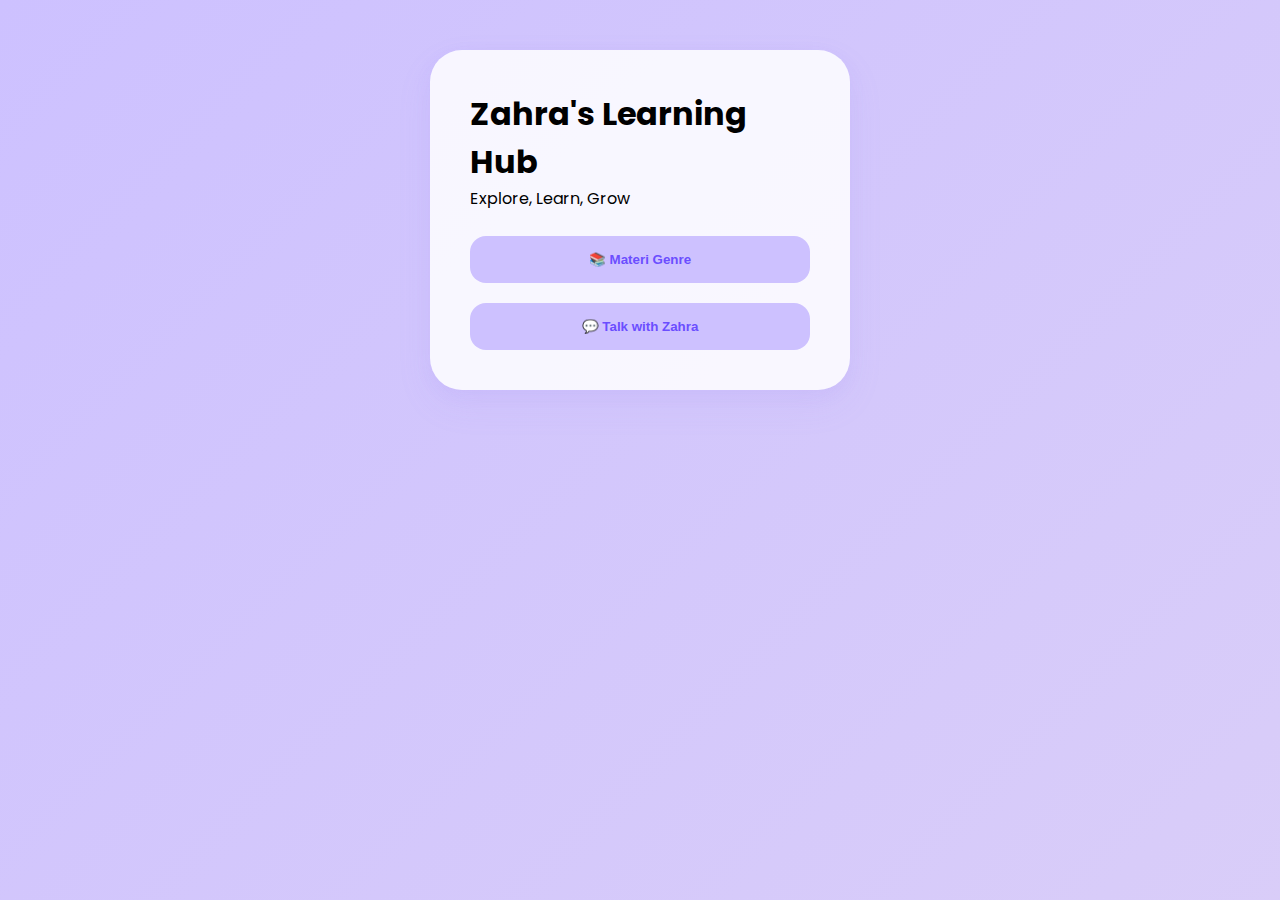
<file: index.html>
<!DOCTYPE html>
<html lang="id">
<head>
    <meta charset="UTF-8">
    <meta name="viewport" content="width=device-width, initial-scale=1.0">
    <title>Zahra's Learning Hub</title>
    <link href="https://fonts.googleapis.com/css2?family=Poppins:wght@300;400;600&display=swap" rel="stylesheet">
    <link rel="stylesheet" href="styles.css">
</head>
<body>
     <div class="background-gradient">
        <div class="container">
            <div class="profile-section">
                <h1>Zahra's Learning Hub</h1>
                <p>Explore, Learn, Grow</p>
            </div>
            <br>
            <div class="button-group">
                <button id="materiGenre" class="btn btn-materi" >
                    <span>📚 Materi Genre</span>
                </button>
                <button id="talkWithZahra" class="btn btn-talk">
                    <span>💬 Talk with Zahra</span>
                </button>
            </div>
        </div>
    </div> 
    <script src="script.js"></script>
</body>
</html>
</file>
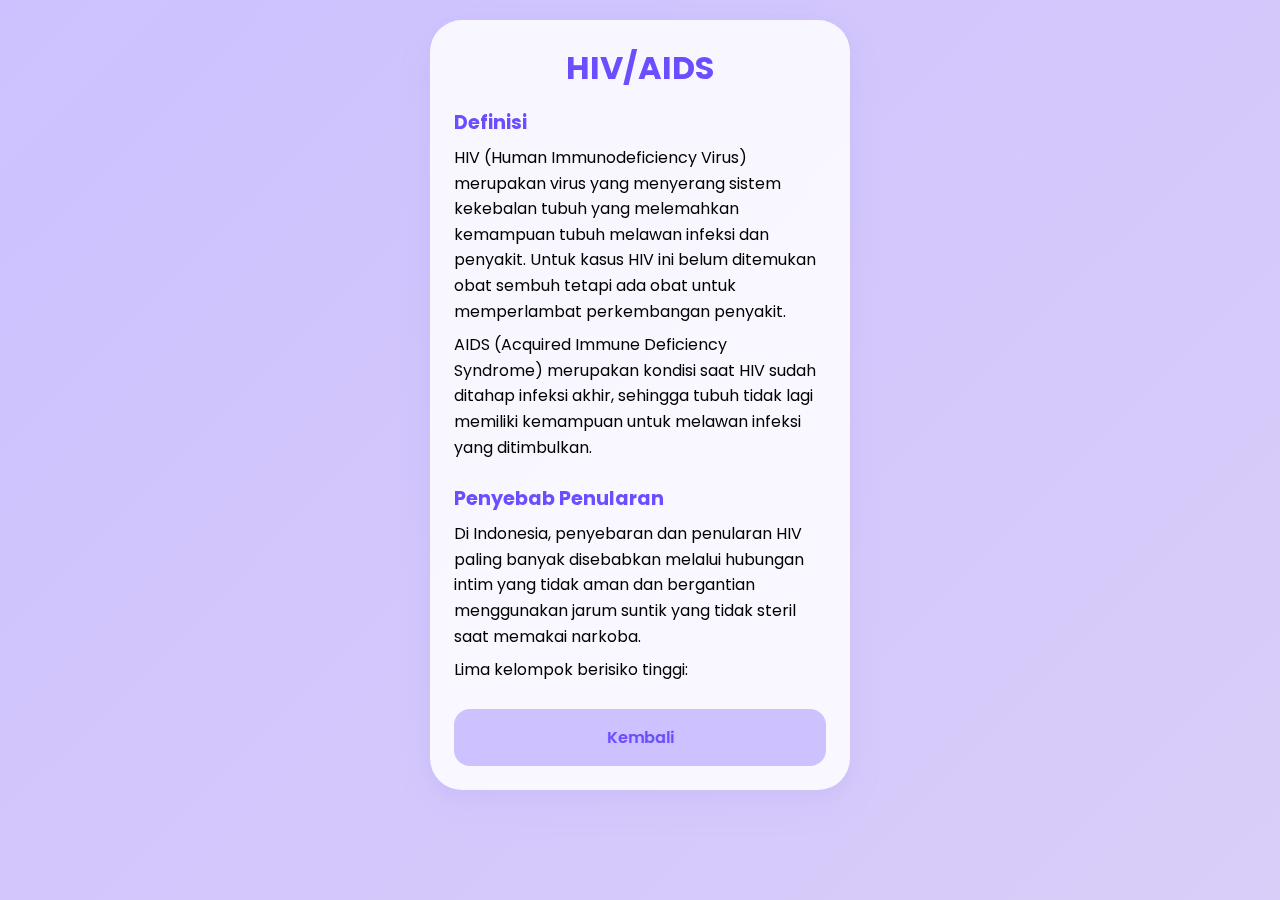
<file: hiv.html>
<!DOCTYPE html>
<html lang="id">
<head>
    <meta charset="UTF-8">
    <meta name="viewport" content="width=device-width, initial-scale=1.0">
    <title>Materi Genre: HIV/AIDS</title>
    <link href="https://fonts.googleapis.com/css2?family=Poppins:wght@300;400;600&display=swap" rel="stylesheet">
    <style>
        :root {
            --color-bg-lightest: #F5EFFF;
            --color-bg-light: #E5D9F2;
            --color-accent-soft: #CDC1FF;
            --color-accent-vibrant: #A294F9;
            --color-text-primary: #6B4EFF;
            --color-text-secondary: #8A80AD;
            --shadow-subtle: 0 10px 30px rgba(162, 148, 249, 0.15);
            --transition-smooth: all 0.4s cubic-bezier(0.25, 0.46, 0.45, 0.94);
        }

        *, *::before, *::after {
            margin: 0;
            padding: 0;
            box-sizing: border-box;
        }

        html, body {
            height: 100%;
            font-size: 16px;
            scroll-behavior: smooth;
        }

        body {
            font-family: 'Poppins', -apple-system, BlinkMacSystemFont, 'Segoe UI', sans-serif;
            background: linear-gradient(
                135deg, 
                var(--color-bg-lightest), 
                var(--color-bg-light)
            );
            min-height: 100vh;
            display: flex;
            align-items: center;
            justify-content: center;
            overflow-x: hidden;
        }

        .background-gradient {
            position: fixed;
            top: 0;
            left: 0;
            width: 100%;
            height: 100%;
            background: linear-gradient(
                -45deg, 
                var(--color-bg-lightest), 
                var(--color-bg-light), 
                var(--color-accent-soft)
            );
            background-size: 400% 400%;
            animation: gradientBG 15s ease infinite;
            z-index: 10;
        }

        @keyframes gradientBG {
            0% { background-position: 0% 50%; }
            50% { background-position: 100% 50%; }
            100% { background-position: 0% 50%; }
        }

        .container {
            width: 95%;
            max-width: 420px;
            background: rgba(255, 255, 255, 0.85);
            border-radius: 2rem;
            padding: 1.5rem;
            box-shadow: 
                0 15px 35px rgba(162, 148, 249, 0.1),
                0 5px 15px rgba(162, 148, 249, 0.1);
            backdrop-filter: blur(15px);
            margin: 20px auto;
            max-height: 91vh;
            overflow-y: auto;
        }

        .materi-container {
            max-height: 65vh;
            overflow-y: auto;
            padding-right: 10px;
            scrollbar-width: thin;
            scrollbar-color: var(--color-accent-soft) transparent;
        }

        .materi-container::-webkit-scrollbar {
            width: 6px;
        }

        .materi-container::-webkit-scrollbar-track {
            background: transparent;
        }

        .materi-container::-webkit-scrollbar-thumb {
            background-color: var(--color-accent-soft);
            border-radius: 20px;
        }

        .header h1 {
            text-align: center;
            color: var(--color-text-primary);
            margin-bottom: 1rem;
        }

        .materi-section {
            margin-bottom: 1.5rem;
        }

        .materi-section h2 {
            color: var(--color-text-primary);
            margin-bottom: 0.5rem;
            font-size: 1.2rem;
        }

        .materi-section p, 
        .materi-section ul, 
        .materi-section ol {
            margin-bottom: 0.5rem;
            line-height: 1.6;
        }

        .materi-section ul, 
        .materi-section ol {
            padding-left: 1.5rem;
        }

        .btn {
            position: relative;
            padding: 1rem 1.5rem;
            border: none;
            border-radius: 1rem;
            background: var(--color-accent-soft);
            color: var(--color-text-primary);
            font-weight: 600;
            cursor: pointer;
            text-align: center;
            margin-top: 1rem;
        }

        @media (max-width: 375px) {
            .container {
                width: 100%;
                padding: 1rem;
                margin: 10px;
                border-radius: 1rem;
            }

            .materi-container {
                max-height: 70vh;
            }

            body {
                font-size: 14px;
            }
        }
    </style>
</head>
<body>
    <div class="background-gradient">
        <div class="container">
            <div class="header">
                <h1>HIV/AIDS</h1>
            </div>
            <div class="materi-container">
                <div class="materi-section">
                    <h2>Definisi</h2>
                    <p>HIV (Human Immunodeficiency Virus) merupakan virus yang menyerang sistem kekebalan tubuh yang melemahkan kemampuan tubuh melawan infeksi dan penyakit. Untuk kasus HIV ini belum ditemukan obat sembuh tetapi ada obat untuk memperlambat perkembangan penyakit.</p>
                    <p>AIDS (Acquired Immune Deficiency Syndrome) merupakan kondisi saat HIV sudah ditahap infeksi akhir, sehingga tubuh tidak lagi memiliki kemampuan untuk melawan infeksi yang ditimbulkan.</p>
                </div>

                <div class="materi-section">
                    <h2>Penyebab Penularan</h2>
                    <p>Di Indonesia, penyebaran dan penularan HIV paling banyak disebabkan melalui hubungan intim yang tidak aman dan bergantian menggunakan jarum suntik yang tidak steril saat memakai narkoba.</p>
                    <p>Lima kelompok berisiko tinggi:</p>
                    <ol>
                        <li>Hubungan seks bebas tanpa kondom</li>
                        <li>Pembuat tato/tindik dengan peralatan tidak steril</li>
                        <li>Penderita Penyakit Menular Seksual (PMS)</li>
                        <li>Pengguna narkotika suntik</li>
                        <li>Pasangan pengguna narkotika suntik</li>
                    </ol>
                </div>

                <div class="materi-section">
                    <h2>Gejala</h2>
                    <p><strong>Tahap Pertama:</strong></p>
                    <ul>
                        <li>Gejala mirip flu</li>
                        <li>Demam, nyeri tenggorokan</li>
                        <li>Ruam, pembengkakan kelenjar</li>
                        <li>Diare, kelelahan</li>
                    </ul>

                    <p><strong>Tahap Kedua:</strong></p>
                    <ul>
                        <li>Umumnya tanpa gejala</li>
                        <li>Virus terus merusak sistem kekebalan</li>
                        <li>Berisiko menularkan</li>
                    </ul>

                    <p><strong>Tahap Ketiga:</strong></p>
                    <ul>
                        <li>Daya tahan tubuh menurun</li>
                        <li>Demam berkepanjangan</li>
                        <li>Kelelahan kronis</li>
                        <li>Infeksi jamur</li>
                        <li>Penurunan berat badan drastis</li>
                    </ul>
                </div>

                <div class="materi-section">
                    <h2>Media Penularan</h2>
                    <ol>
                        <li>Cairan darah</li>
                        <li>Sperma</li>
                        <li>Penularan ibu ke janin</li>
                        <li>ASI (dengan syarat tertentu)</li>
                    </ol>
                </div>

                <div class="materi-section">
                    <h2>Pencegahan:</h2>
                    <ul>
                        <li><strong>A</strong>: Abstinence (tidak hubungan seks pra-nikah)</li>
                        <li><strong>B</strong>: Be Faithful (setia pada pasangan)</li>
                        <li><strong>C</strong>: Condom (gunakan pengaman)</li>
                        <li><strong>D</strong>: Don't Inject (hindari narkoba suntik)</li>
                        <li><strong>E</strong>: Equipment Save (gunakan peralatan steril)</li>
                    </ul>
                </div>
            </div>
            <div class="btn" onclick="window.location.href='opsi_materi.html'">
                <span>Kembali</span>
            </div>
        </div>
    </div>
</body>
</html>
</file>
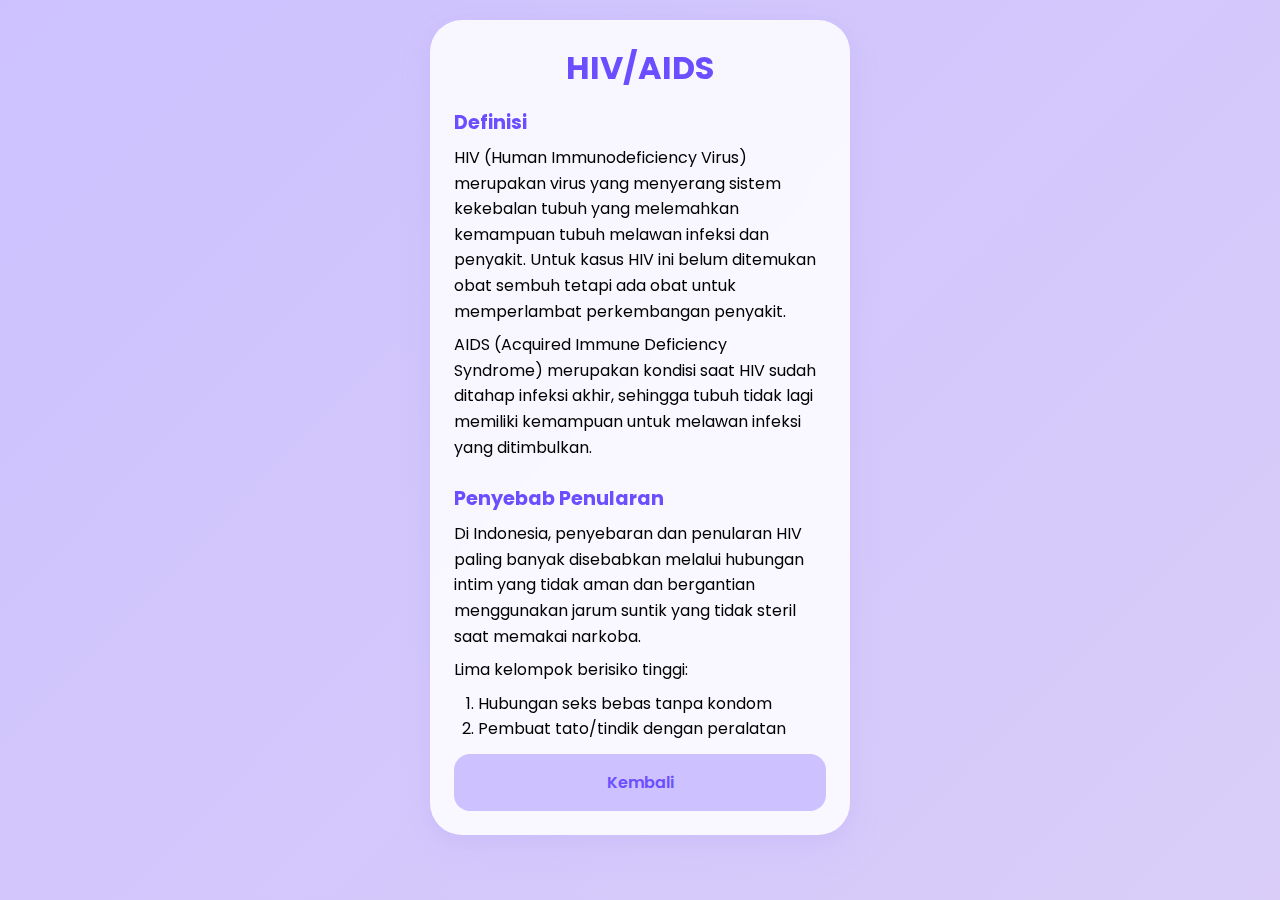
<file: materi.html>
<!DOCTYPE html>
<html lang="id">
<head>
    <meta charset="UTF-8">
    <meta name="viewport" content="width=device-width, initial-scale=1.0">
    <title>Materi Genre: HIV/AIDS</title>
    <link href="https://fonts.googleapis.com/css2?family=Poppins:wght@300;400;600&display=swap" rel="stylesheet">
    <style>
        :root {
            --color-bg-lightest: #F5EFFF;
            --color-bg-light: #E5D9F2;
            --color-accent-soft: #CDC1FF;
            --color-accent-vibrant: #A294F9;
            --color-text-primary: #6B4EFF;
            --color-text-secondary: #8A80AD;
            --shadow-subtle: 0 10px 30px rgba(162, 148, 249, 0.15);
            --transition-smooth: all 0.4s cubic-bezier(0.25, 0.46, 0.45, 0.94);
        }

        *, *::before, *::after {
            margin: 0;
            padding: 0;
            box-sizing: border-box;
        }

        html, body {
            height: 100%;
            font-size: 16px;
            scroll-behavior: smooth;
        }

        body {
            font-family: 'Poppins', -apple-system, BlinkMacSystemFont, 'Segoe UI', sans-serif;
            background: linear-gradient(
                135deg, 
                var(--color-bg-lightest), 
                var(--color-bg-light)
            );
            min-height: 100vh;
            display: flex;
            align-items: center;
            justify-content: center;
            overflow-x: hidden;
        }

        .background-gradient {
            position: fixed;
            top: 0;
            left: 0;
            width: 100%;
            height: 100%;
            background: linear-gradient(
                -45deg, 
                var(--color-bg-lightest), 
                var(--color-bg-light), 
                var(--color-accent-soft)
            );
            background-size: 400% 400%;
            animation: gradientBG 15s ease infinite;
            z-index: 10;
        }

        @keyframes gradientBG {
            0% { background-position: 0% 50%; }
            50% { background-position: 100% 50%; }
            100% { background-position: 0% 50%; }
        }

        .container {
            width: 95%;
            max-width: 420px;
            background: rgba(255, 255, 255, 0.85);
            border-radius: 2rem;
            padding: 1.5rem;
            box-shadow: 
                0 15px 35px rgba(162, 148, 249, 0.1),
                0 5px 15px rgba(162, 148, 249, 0.1);
            backdrop-filter: blur(15px);
            margin: 20px auto;
            max-height: 91vh;
            overflow-y: auto;
        }

        .materi-container {
            max-height: 70vh;
            overflow-y: auto;
            padding-right: 10px;
            scrollbar-width: thin;
            scrollbar-color: var(--color-accent-soft) transparent;
        }

        .materi-container::-webkit-scrollbar {
            width: 6px;
        }

        .materi-container::-webkit-scrollbar-track {
            background: transparent;
        }

        .materi-container::-webkit-scrollbar-thumb {
            background-color: var(--color-accent-soft);
            border-radius: 20px;
        }

        .header h1 {
            text-align: center;
            color: var(--color-text-primary);
            margin-bottom: 1rem;
        }

        .materi-section {
            margin-bottom: 1.5rem;
        }

        .materi-section h2 {
            color: var(--color-text-primary);
            margin-bottom: 0.5rem;
            font-size: 1.2rem;
        }

        .materi-section p, 
        .materi-section ul, 
        .materi-section ol {
            margin-bottom: 0.5rem;
            line-height: 1.6;
        }

        .materi-section ul, 
        .materi-section ol {
            padding-left: 1.5rem;
        }

        .btn {
            position: relative;
            padding: 1rem 1.5rem;
            border: none;
            border-radius: 1rem;
            background: var(--color-accent-soft);
            color: var(--color-text-primary);
            font-weight: 600;
            cursor: pointer;
            text-align: center;
            margin-top: 1rem;
        }

        @media (max-width: 375px) {
            .container {
                width: 100%;
                padding: 1rem;
                margin: 10px;
                border-radius: 1rem;
            }

            .materi-container {
                max-height: 70vh;
            }

            body {
                font-size: 14px;
            }
        }
    </style>
</head>
<body>
    <div class="background-gradient">
        <div class="container">
            <div class="header">
                <h1>HIV/AIDS</h1>
            </div>
            <div class="materi-container">
                <div class="materi-section">
                    <h2>Definisi</h2>
                    <p>HIV (Human Immunodeficiency Virus) merupakan virus yang menyerang sistem kekebalan tubuh yang melemahkan kemampuan tubuh melawan infeksi dan penyakit. Untuk kasus HIV ini belum ditemukan obat sembuh tetapi ada obat untuk memperlambat perkembangan penyakit.</p>
                    <p>AIDS (Acquired Immune Deficiency Syndrome) merupakan kondisi saat HIV sudah ditahap infeksi akhir, sehingga tubuh tidak lagi memiliki kemampuan untuk melawan infeksi yang ditimbulkan.</p>
                </div>

                <div class="materi-section">
                    <h2>Penyebab Penularan</h2>
                    <p>Di Indonesia, penyebaran dan penularan HIV paling banyak disebabkan melalui hubungan intim yang tidak aman dan bergantian menggunakan jarum suntik yang tidak steril saat memakai narkoba.</p>
                    <p>Lima kelompok berisiko tinggi:</p>
                    <ol>
                        <li>Hubungan seks bebas tanpa kondom</li>
                        <li>Pembuat tato/tindik dengan peralatan tidak steril</li>
                        <li>Penderita Penyakit Menular Seksual (PMS)</li>
                        <li>Pengguna narkotika suntik</li>
                        <li>Pasangan pengguna narkotika suntik</li>
                    </ol>
                </div>

                <div class="materi-section">
                    <h2>Gejala</h2>
                    <p><strong>Tahap Pertama:</strong></p>
                    <ul>
                        <li>Gejala mirip flu</li>
                        <li>Demam, nyeri tenggorokan</li>
                        <li>Ruam, pembengkakan kelenjar</li>
                        <li>Diare, kelelahan</li>
                    </ul>

                    <p><strong>Tahap Kedua:</strong></p>
                    <ul>
                        <li>Umumnya tanpa gejala</li>
                        <li>Virus terus merusak sistem kekebalan</li>
                        <li>Berisiko menularkan</li>
                    </ul>

                    <p><strong>Tahap Ketiga:</strong></p>
                    <ul>
                        <li>Daya tahan tubuh menurun</li>
                        <li>Demam berkepanjangan</li>
                        <li>Kelelahan kronis</li>
                        <li>Infeksi jamur</li>
                        <li>Penurunan berat badan drastis</li>
                    </ul>
                </div>

                <div class="materi-section">
                    <h2>Media Penularan</h2>
                    <ol>
                        <li>Cairan darah</li>
                        <li>Sperma</li>
                        <li>Penularan ibu ke janin</li>
                        <li>ASI (dengan syarat tertentu)</li>
                    </ol>
                </div>

                <div class="materi-section">
                    <h2>Pencegahan:</h2>
                    <ul>
                        <li><strong>A</strong>: Abstinence (tidak hubungan seks pra-nikah)</li>
                        <li><strong>B</strong>: Be Faithful (setia pada pasangan)</li>
                        <li><strong>C</strong>: Condom (gunakan pengaman)</li>
                        <li><strong>D</strong>: Don't Inject (hindari narkoba suntik)</li>
                        <li><strong>E</strong>: Equipment Save (gunakan peralatan steril)</li>
                    </ul>
                </div>
            </div>
            <div class="btn" onclick="window.location.href='index.html'">
                <span>Kembali</span>
            </div>
        </div>
    </div>
</body>
</html>
</file>
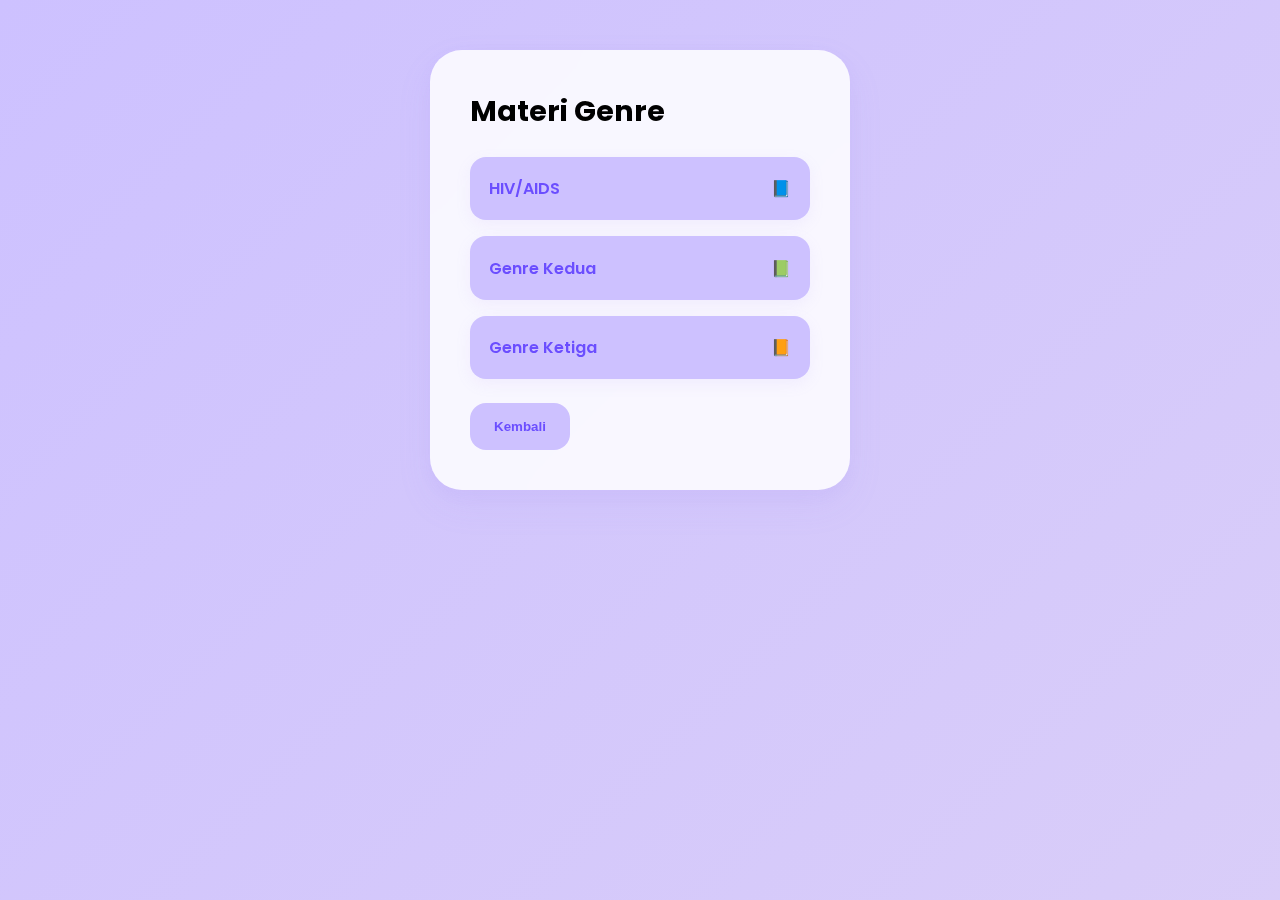
<file: opsi_materi.html>
<!DOCTYPE html>
<html lang="id">
<head>
    <meta charset="UTF-8">
    <meta name="viewport" content="width=device-width, initial-scale=1.0">
    <title>Materi Genre</title>
    <link href="https://fonts.googleapis.com/css2?family=Poppins:wght@300;400;600&display=swap" rel="stylesheet">
    <style>
        :root {
            --color-bg-lightest: #F5EFFF;
            --color-bg-light: #E5D9F2;
            --color-accent-soft: #CDC1FF;
            --color-accent-vibrant: #A294F9;
            --color-text-primary: #6B4EFF;
            --color-text-secondary: #8A80AD;
            --shadow-subtle: 0 10px 30px rgba(162, 148, 249, 0.15);
            --transition-smooth: all 0.4s cubic-bezier(0.25, 0.46, 0.45, 0.94);
        }

        *, *::before, *::after {
            margin: 0;
            padding: 0;
            box-sizing: border-box;
        }

        body {
            font-family: 'Poppins', -apple-system, BlinkMacSystemFont, 'Segoe UI', sans-serif;
            background: linear-gradient(
                135deg, 
                var(--color-bg-lightest), 
                var(--color-bg-light)
            );
            min-height: 100vh;
            display: flex;
            align-items: center;
            justify-content: center;
            overflow-x: hidden;
        }

        .background-gradient {
            position: fixed;
            top: 0;
            left: 0;
            width: 100%;
            height: 100%;
            background: linear-gradient(
                -45deg, 
                var(--color-bg-lightest), 
                var(--color-bg-light), 
                var(--color-accent-soft)
            );
            background-size: 400% 400%;
            animation: gradientBG 15s ease infinite;
            z-index: 10;
        }

        @keyframes gradientBG {
            0% { background-position: 0% 50%; }
            50% { background-position: 100% 50%; }
            100% { background-position: 0% 50%; }
        }

        .container {
            width: 90%;
    max-width: 420px;
    background: rgba(255, 255, 255, 0.85);
    border-radius: 2rem;
    padding: 2.5rem;
    box-shadow: 
        0 15px 35px rgba(162, 148, 249, 0.1),
        0 5px 15px rgba(162, 148, 249, 0.1);
    backdrop-filter: blur(15px);
    transition: var(--transition-smooth);
    perspective: 1000px;
    margin: 50px auto;
    max-height: 80vh;
    overflow-y: auto;
}

        .header h1 {
            color: black;
            margin-bottom: 1.5rem;
            font-size: 1.8rem;
        }

        .materi-container {
            display: flex;
            flex-direction: column;
            gap: 1rem;
        }

        .materi-item {
            background: var(--color-accent-soft);
            padding: 1.2rem;
            border-radius: 1rem;
            display: flex;
            align-items: center;
            justify-content: space-between;
            transition: var(--transition-smooth);
            cursor: pointer;
            color: var(--color-text-primary);
            box-shadow: 0 5px 15px rgba(162, 148, 249, 0.1);
        }

        .materi-item:hover {
            transform: scale(1.05);
            box-shadow: 0 10px 20px rgba(162, 148, 249, 0.2);
        }

        .materi-item span {
            font-weight: 600;
            font-size: 1rem;
        }

        .btn {
            margin-top: 1.5rem;
            padding: 1rem 1.5rem;
            border: none;
            border-radius: 1rem;
            background: var(--color-accent-soft);
            color: var(--color-text-primary);
            font-weight: 600;
            cursor: pointer;
            transition: var(--transition-smooth);
        }

        .btn:hover {
            transform: translateY(-5px);
            box-shadow: var(--shadow-subtle);
        }

        @media (max-width: 375px) {
            .container {
                width: 100%;
                padding: 1.5rem;
                border-radius: 1rem;
            }

            .materi-item {
                padding: 1rem;
            }
        }
    </style>
</head>
<body>
    <div class="background-gradient">
        <div class="container">
            <div class="header">
                <h1>Materi Genre</h1>
            </div>
            <div class="materi-container">
                <div class="materi-item" onclick="window.location.href='hiv.html'">
                    <span>HIV/AIDS</span>
                    <span>📘</span>
                </div>
                <div class="materi-item" onclick="window.location.href='#'">
                    <span>Genre Kedua</span>
                    <span>📗</span>
                </div>
                <div class="materi-item" onclick="window.location.href='#'">
                    <span>Genre Ketiga</span>
                    <span>📙</span>
                </div>
            </div>
            <button onclick="window.location.href='index.html'" class="btn">
                Kembali
            </button>
        </div>
    </div>
</body>
</html>
</file>
<file: styles.css>
:root {
    --color-bg-lightest: #F5EFFF;
    --color-bg-light: #E5D9F2;
    --color-accent-soft: #CDC1FF;
    --color-accent-vibrant: #A294F9;
    --color-text-primary: #6B4EFF;
    --color-text-secondary: #8A80AD;
    --shadow-subtle: 0 10px 30px rgba(162, 148, 249, 0.15);
    --transition-smooth: all 0.4s cubic-bezier(0.25, 0.46, 0.45, 0.94);
}

*, *::before, *::after {
    margin: 0;
    padding: 0;
    box-sizing: border-box;
}

html {
    font-size: 16px;
    scroll-behavior: smooth;
}

body {
    font-family: 'Poppins', -apple-system, BlinkMacSystemFont, 'Segoe UI', sans-serif;
    background: linear-gradient(
        135deg, 
        var(--color-bg-lightest), 
        var(--color-bg-light)
    );
    min-height: 100vh;
    display: flex;
    align-items: center;
    justify-content: center;
    overflow-x: hidden;
}

.background-gradient {
    position: fixed;
    top: 0;
    left: 0;
    width: 100%;
    height: 100%;
    background: linear-gradient(
        -45deg, 
        var(--color-bg-lightest), 
        var(--color-bg-light), 
        var(--color-accent-soft)
    );
    background-size: 400% 400%;
    animation: gradientBG 15s ease infinite;
    z-index: 10;
}

@keyframes gradientBG {
    0% { background-position: 0% 50%; }
    50% { background-position: 100% 50%; }
    100% { background-position: 0% 50%; }
}

.container {
    width: 90%;
    max-width: 420px;
    background: rgba(255, 255, 255, 0.85);
    border-radius: 2rem;
    padding: 2.5rem;
    box-shadow: 
        0 15px 35px rgba(162, 148, 249, 0.1),
        0 5px 15px rgba(162, 148, 249, 0.1);
    transition: var(--transition-smooth);
    perspective: 1000px;
    margin: 50px auto;
}

.container:hover {
    transform: 
        scale(1.02) 
        rotateX(2deg) 
        rotateY(-2deg);
    box-shadow: 
        0 20px 45px rgba(162, 148, 249, 0.15),
        0 10px 25px rgba(162, 148, 249, 0.1);
}

.button-group {
    display: grid;
    gap: 1.25rem;
    grid-template-columns: 1fr;
}

.btn {
    position: relative;
    padding: 1rem 1.5rem;
    border: none;
    border-radius: 1rem;
    background: var(--color-accent-soft);
    color: var(--color-text-primary);
    font-weight: 600;
    cursor: pointer;
    overflow: hidden;
    transition: var(--transition-smooth);
    display: flex;
    align-items: center;
    justify-content: center;
    gap: 0.5rem;
    z-index: 0;
}

.btn::before {
    content: '';
    position: absolute;
    top: 0;
    left: -100%;
    width: 100%;
    height: 100%;
    background: linear-gradient(
        120deg, 
        transparent, 
        rgba(255,255,255,0.3), 
        transparent
    );
    transition: var(--transition-smooth);
}

.btn:hover {
    transform: translateY(-5px);
    box-shadow: var(--shadow-subtle);
}

.btn:hover::before {
    left: 100%;
}

.btn:active {
    transform: scale(0.95);
}

@media (max-width: 375px) {
    .container {
        width: 95%;
        padding: 1.5rem;
    }
}
</file>
